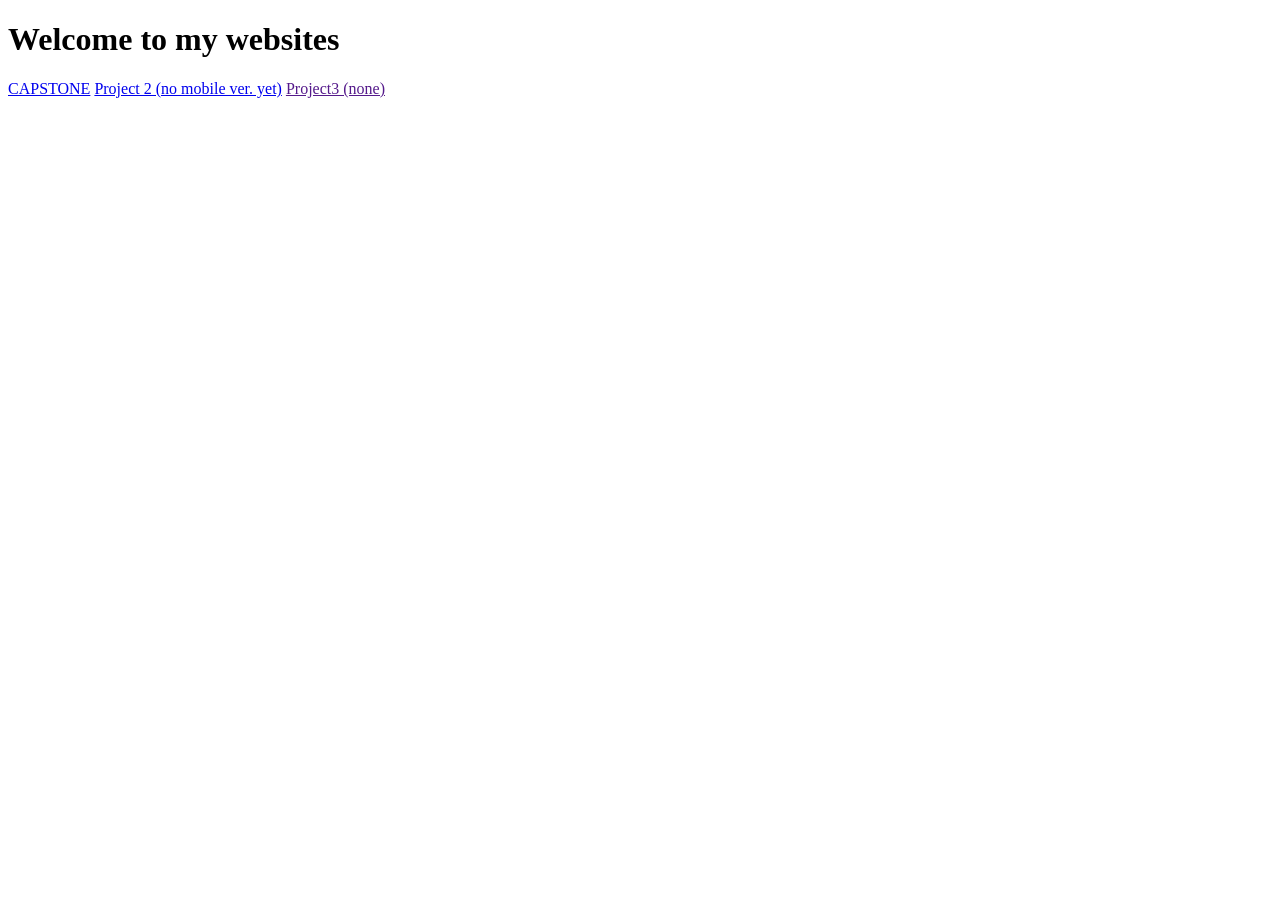
<file: index.html>
<!DOCTYPE html>
<html lang="en">
<head>
    <meta charset="UTF-8">
    <meta name="viewport" content="width=device-width, initial-scale=1.0">
    <title>Plaground Website</title>
</head>
<body>
    <h1>Welcome to my websites</h1>
    <a href="https://cjgenon.github.io/SOLANO/index.html#home">CAPSTONE</a>
    <a href="SOLANO APARTMENT/solano.html">Project 2 (no mobile ver. yet)</a>
    <a href="">Project3 (none)</a>
</body>
</html>
</file>
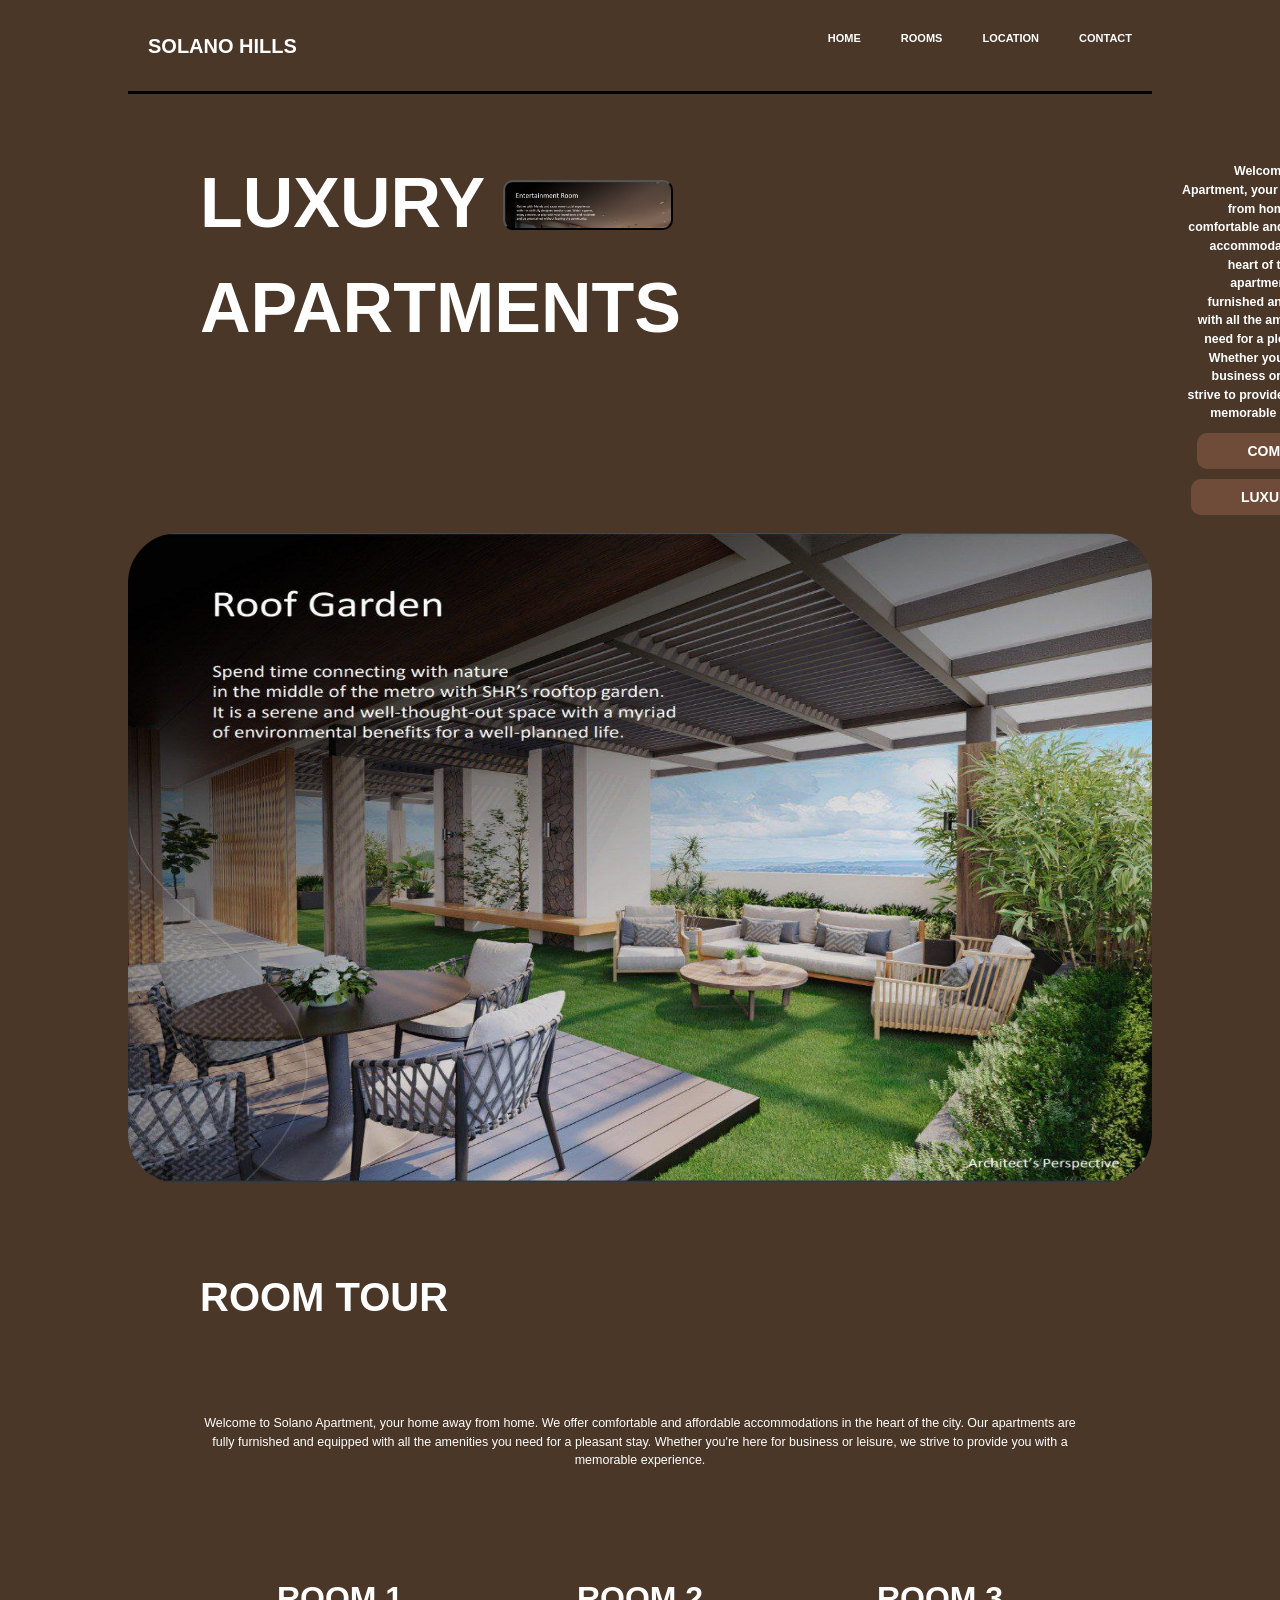
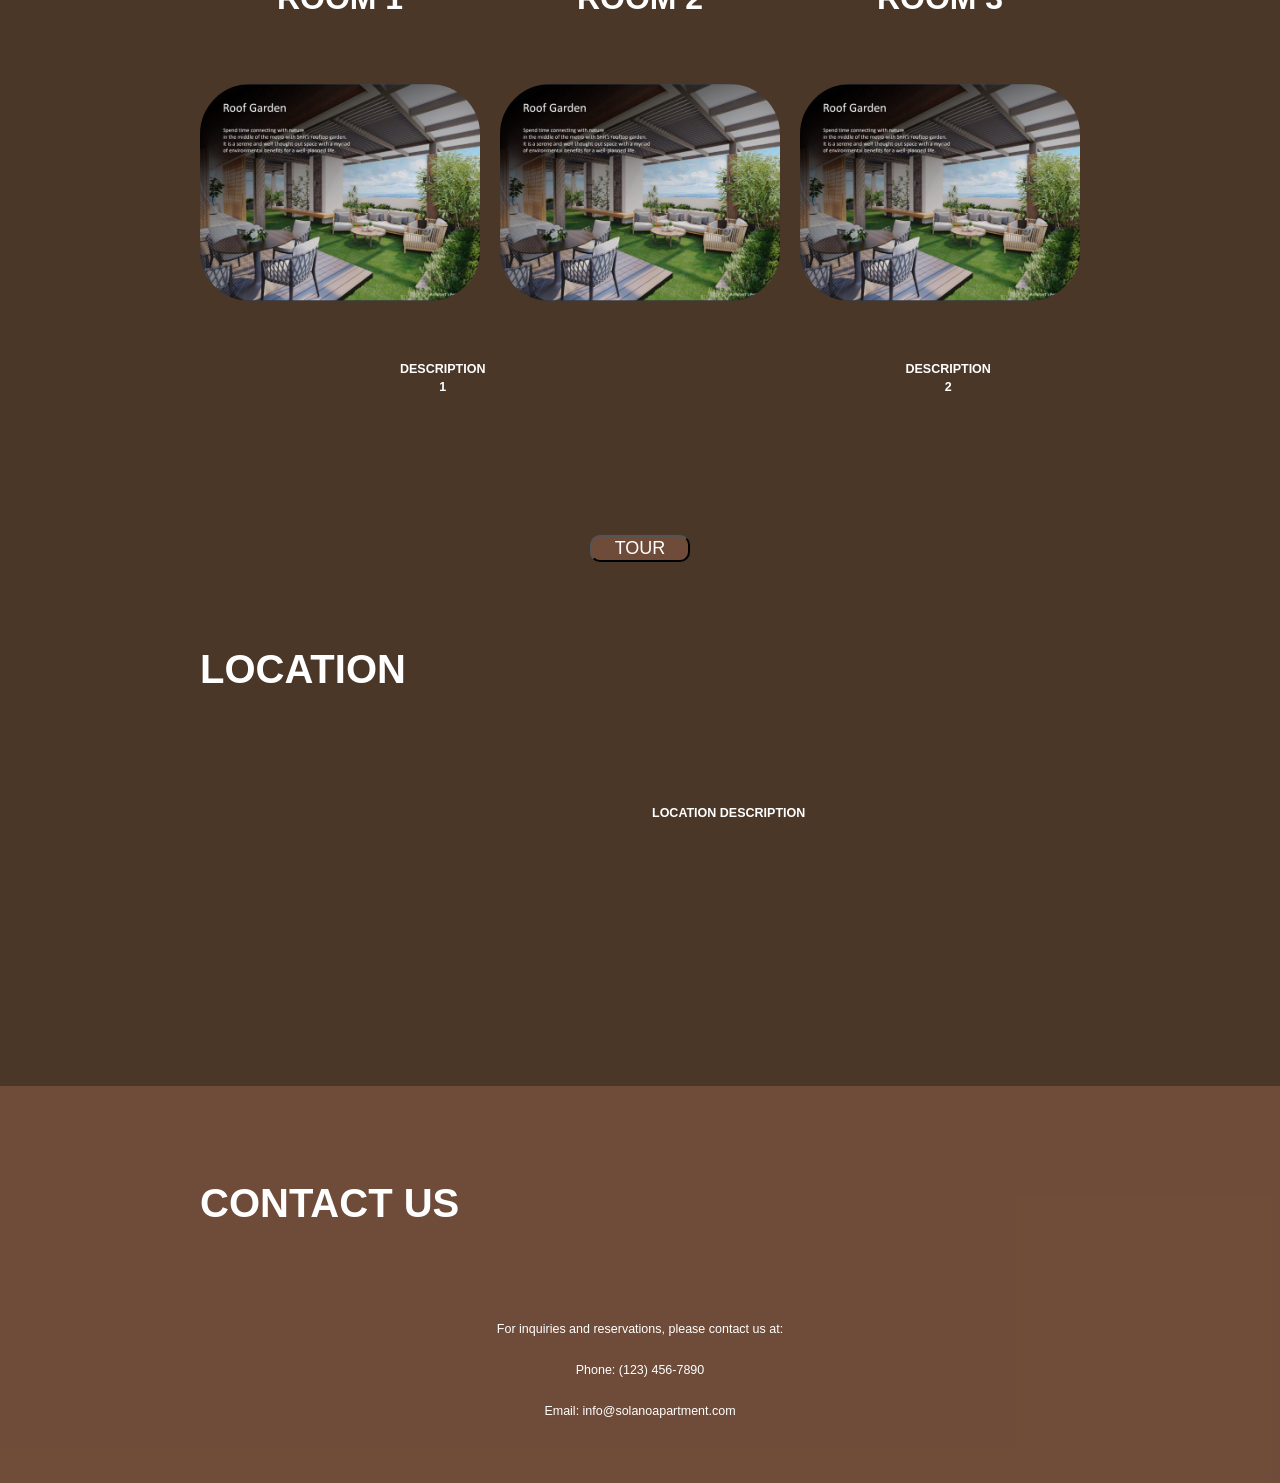
<file: SOLANO APARTMENT/solano.html>
<!DOCTYPE html>
<html lang="en">
    <title>Solano Apartment</title>
    <head>
        <meta charset="UTF-8">
        <meta name="viewport" content="width=device-width, initial-scale=1.0">
        <link rel="stylesheet" href="solano.css">
    </head>
    <body class ="body">
        <nav class="menu">
            <h1 class="logo">SOLANO HILLS</h1>
            <a class="menus" href="#home">HOME</a>
            <a class="menus" href="#rooms">ROOMS</a>
            <a class="menus" href="#location">LOCATION</a>
            <a class="menus" href="#contact">CONTACT</a>      
        </nav>
        <div class="home" id="home">
            <h1 class="title">LUXURY <button class="preview" onclick="window.location.href='https://www.youtube.com/'"></button> APARTMENTS</h1>
            <h1 class="paragraph">Welcome to Solano Apartment, your home away from home. We offer comfortable and affordable accommodations in the heart of the city. Our apartments are fully furnished and equipped with all the amenities you need for a pleasant stay. Whether you're here for business or leisure, we strive to provide you with a memorable experience.
            <button class="icon">COMFY</button><button class="icon">LUXURY</button></h1>
        </div>
        <div class="iconic"><img src="images/1Roof Garden.jpg" alt="Iconic Image" class="image"></div>
            <h1 class="subtitle" id="rooms">ROOM TOUR</h1>
            <p class="paragraph2">Welcome to Solano Apartment, your home away from home. We offer comfortable and affordable accommodations in the heart of the city. Our apartments are fully furnished and equipped with all the amenities you need for a pleasant stay. Whether you're here for business or leisure, we strive to provide you with a memorable experience.</p>
        <div class="rtypes">
            <h1 class="subtitle2">ROOM 1</h1>
            <h1 class="subtitle2">ROOM 2</h1>
            <h1 class="subtitle2">ROOM 3</h1>
        </div>
        <div class ="rooms">
            <img src="images/1Roof Garden.jpg" alt="Room 1" class="room1">
            <img src="images/1Roof Garden.jpg" alt="Room 2" class="room2">
            <img src="images/1Roof Garden.jpg" alt="Room 3" class="room3">
        </div>
        <div class="rdesc">
            <h1 class="paragraph2">DESCRIPTION 1</h1>
            <h1 class="paragraph2">DESCRIPTION 2</h1>
            <h1 class="paragraph2">DESCRIPTION 3</h1>
        </div>
            <button class="vr" onclick="window.location.href='vroom.html'">TOUR</button>
            <h1 class="subtitle">LOCATION</h1>
        <div class="location" id="location">
            <iframe class="map" src="https://www.google.com/maps/embed?pb=!1m18!1m12!1m3!1d3865.724484444444!2d120.8712322!3d14.396598!2m3!1f0!2f0!3f0!3m2!1i1024!2i768!4f13.1!3m3!1m2!1s0x33962cbf3f131ce5%3A0x5e9a9eb613487e98!2sMaple+Grove!5e0!3m2!1sen!2sph!4v1678901234567!5m2!1sen!2sph" width="600" height="450" style="border:0;" allowfullscreen="" loading="lazy" referrerpolicy="no-referrer-when-downgrade"></iframe>
            <h1 class="paragraph3">LOCATION DESCRIPTION</h1>
        </div>
        <div class="contact">
            <h1 class="subtitle" id="contact">CONTACT US</h1>
            <p class="paragraph4">For inquiries and reservations, please contact us at:</p>
            <p class="paragraph4">Phone: (123) 456-7890</p>
            <p class="paragraph4">Email: info@solanoapartment.com</p>
        </div>
    </body>
</html>
</file>
<file: SOLANO APARTMENT/solano.css>
* {
  box-sizing: border-box;
}
.body {
    background-color: #4a3728;
    font-family: Arial, Helvetica, sans-serif;
    color: #FFFFFF;
    text-align: center;
    margin: 0;
    padding: 0;
    font-size: 16px;       
    line-height: 1.5;
    overflow-x: hidden;  
} 
.logo {
    font-size: 20px;
    font-weight: bold;
    color: #FFFFFF;
    margin-right: auto;
    padding-top: 30px;
    padding: 14px 20px;
}
.menus {
    color: #FFFFFF;
    text-decoration: none;
    padding: 14px 20px;
    font-size: 11px;
    font-weight: bold;
    padding-top: 30px;
}
.menu {
    display: flex;
    justify-content: right;
    border-bottom: #000 solid 3px;
    width: 80%;
    margin: auto;
}
.home {
    display: flex;
    text-align: center;
    padding-top: 10px;
    padding-bottom: 10px;
}
.title {
    font-size: 70px;
    text-align: left;
    padding-left: 200px;
}
.preview {
    background-image: url(images/1Entertainment\ room.jpg);
    background-size: cover;
    border-radius: 10px;
    width: 170px;
    height: 50px;    
}
.paragraph {
    font-size: 12.4px;
    text-align: right;
    padding-right: 200px;
    padding-left: 500px;
    padding-top: 50px;
}
.icon {
    background-color: rgba(117, 80, 59, 0.887);
    color: #fff;
    border: none;
    padding: 10px 50px;
    font-size: 14px;
    font-weight: bold;
    margin-left: 10px;
    margin-top: 10px;
    border-radius: 10px;
}
.iconic {
    text-align: center;
}
.iconic img {
    width: 80%;
    height: 650px;
    background-size: cover;
    border-radius: 50px;
}
.subtitle {
    font-size: 40px;
    text-align: left;
    padding-top: 50px;
    margin-left: 200px;
    padding-bottom: 50px;
}
.paragraph2 {
    font-size: 12.5px;
    text-align: center;
    padding-right: 200px;
    padding-left: 200px;
    padding-top: 10px;
    padding-bottom: 50px;
}
.rtypes {
    display: grid;
    grid-template-columns: repeat(3, 1fr);
    gap: 20px;
    padding: 20px;
    justify-items: center;
    padding-left: 200px;
    padding-right: 200px;
}
.rooms {
    display: grid;
    grid-template-columns: repeat(3, 1fr);
    gap: 20px;
    padding: 20px;
    justify-items: center;
    padding-left: 200px;
    padding-right: 200px;
}
.rooms img {
    width: 100%;
    height: auto;
    object-fit: cover;
    border-radius: 50px;
}
.rdesc {
    display: grid;
    grid-template-columns: repeat(3, 1fr);
    gap: 20px;
    padding: 20px;
    justify-items: center;
    padding-left: 200px;
    padding-right: 200px;
    padding-bottom: 80px;
}
.vr {
    width: 100px;
    height: 100%;
    background-color: rgba(117, 80, 59, 0.887);
    margin: 0 20px;
    font-size: 18px;
    color: #fff;
    border-radius: 10px;    
    font-style: bold;
    cursor: pointer;
}
.location {
    display: flex;
    padding-top: 10px;
    text-align: left;
    padding-left: 200px;
    padding-bottom: 100px;
}
.map {
    width: 40%;
    height: 200px;
    border-radius: 10px;
}
.paragraph3 {
    font-size: 12.5px;
    text-align: left;
    padding-right: 200px;
    padding-left: 20px;
    padding-top: 10px;
}
.contact {
    padding-top: 10px;
    background-color: rgba(117, 80, 59, 0.887);
    padding-bottom: 50px;
}
.paragraph4 {
    font-size: 12.5px;
    text-align: center;
    padding-right: 200px;
    padding-left: 200px;
    padding-top: 10px;
}
</file>
